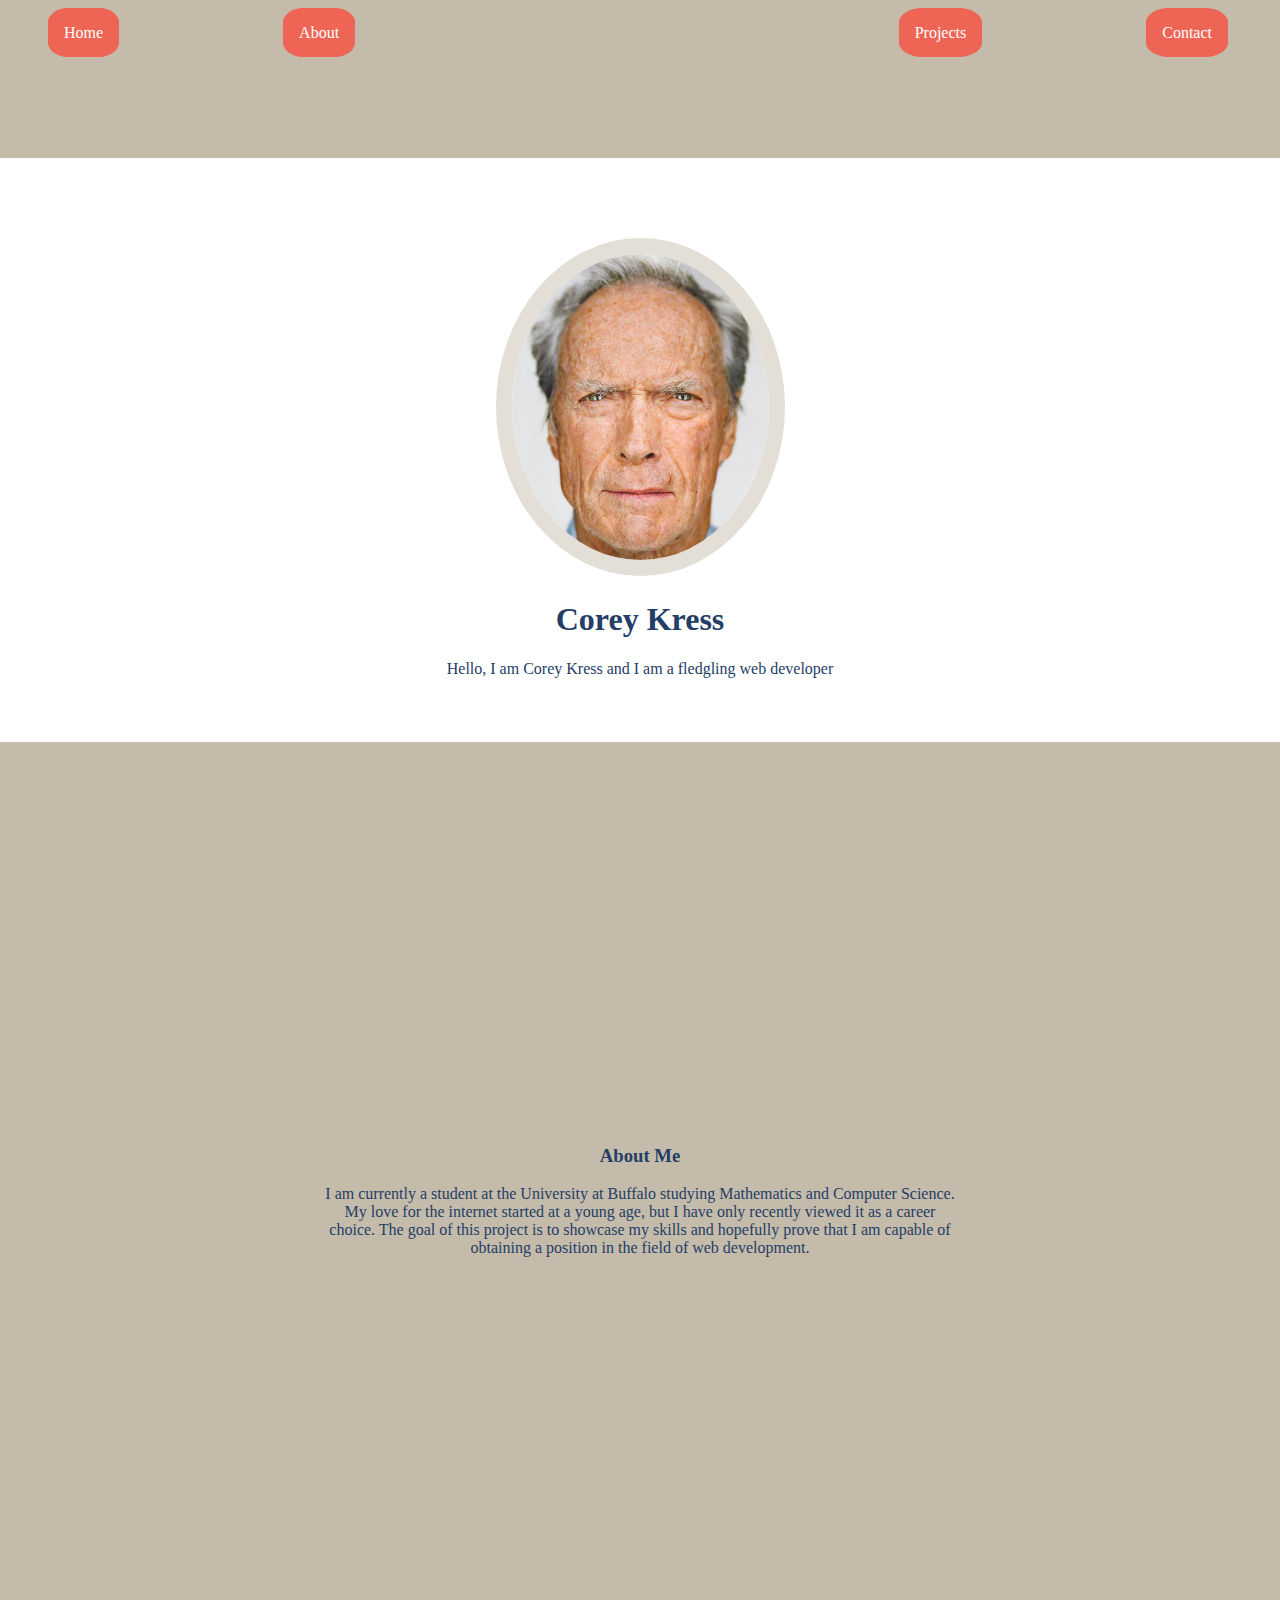
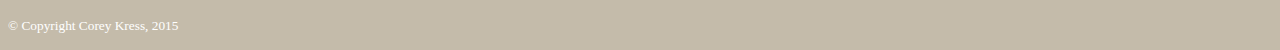
<file: corey-kress-home.html>
<!DOCTYPE html>
<html>
<head>
	<meta charset="UTF-8" />
	<title>Corey Kress Home</title>
	<link rel="stylesheet" href="homestyles.css" />
</head>
<body>
	<div id="navbar">
	<ul id ="navbarleft">
		<li><a href="#">Home</a></li>
		<li><a href="#">About</a></li>

	</ul>
	<ul id ="navbarright">
		<li><a href="#">Projects</a></li>
		<li><a href="#">Contact</a></li>
	</ul>
</div>
	<div id="top">
		<img src="martin-schoeller-clint-eastwood-portrait-up-close-and-personal.jpg" height="306" width="257" alt="Clint Eastwood" title="I am not Clint Eastwood"/>
		<h1>Corey Kress</h1>
		<p>Hello, I am Corey Kress and I am a fledgling web developer</p>
	</div>
	<div id ="about">
		<h3>About Me</h3>
		<p>I am currently a student at the University at Buffalo studying Mathematics and Computer Science.  My love for the internet started at a young age, but I have only recently viewed it as a career choice.  The goal of this project is to showcase my skills and hopefully prove that I am capable of obtaining a position in the field of web development.</p>
	</div>

	<footer>
		<p><small>&copy; Copyright Corey Kress, 2015</small></p>
	</footer>
</body>
</html>
</file>
<file: homestyles.css>
html{
	overflow:scroll;
}

body{
	background-color: #c4bbaa;
	font-family: tahoma;
	
}
ul li{
	display:inline;

}
a{
	text-decoration:none;
	color:white;
}

#navbarleft{
	float:left;
}
#navbarleft li {
	height: 3em;
	width: 10em;
    border-radius: 30%;
    background-color: #EF6555;
    text-align: center;
    border:1em;
    border-style: solid;
    border-color:#EF6555;
    margin-right:10em;
}

#navbarright{
	float:right;
	margin-right:2.75em;

}
#navbarright li {
	height: 3em;
	width: 7em;
    border-radius: 30%;
    background-color: #EF6555;
    text-align: center;
    border:1em;
    border-style: solid;
    border-color:#EF6555;
    margin-left:10em;
}

/*#navbarleft{
	height: 3em;
	width: 5em;
    border-radius: 10%;
    background-color: #EF6555;
    text-align: center;
    color: #FFFFFF;
    font-family: tahoma;
    opacity: 0.5;
    display: inline;
    
}*/

#top {
	color:#253E66;
	text-align: center;
  position: absolute;
  top: 50%;
  left: 50%;
  /* bring your own prefixes */
  transform: translate(-50%, -50%);
  clear:both;

  background-color:white;
  padding-top:5em;
  padding-bottom:3em;
  width:100%;


}
#top img {
	border-radius:100%;
	border-style:solid;
	border-color:#e3dfd7;
	border-width:1em;
}

#about {
	color:#253E66;
	text-align: center;
	  position: absolute;
  top: 80em;
  left: 50%;
  /* bring your own prefixes */
  transform: translate(-50%, -50%);
  clear:both;
  padding-bottom:10em;
}
footer {
	color:white;
	position:absolute;
	top:100em;
}
</file>
